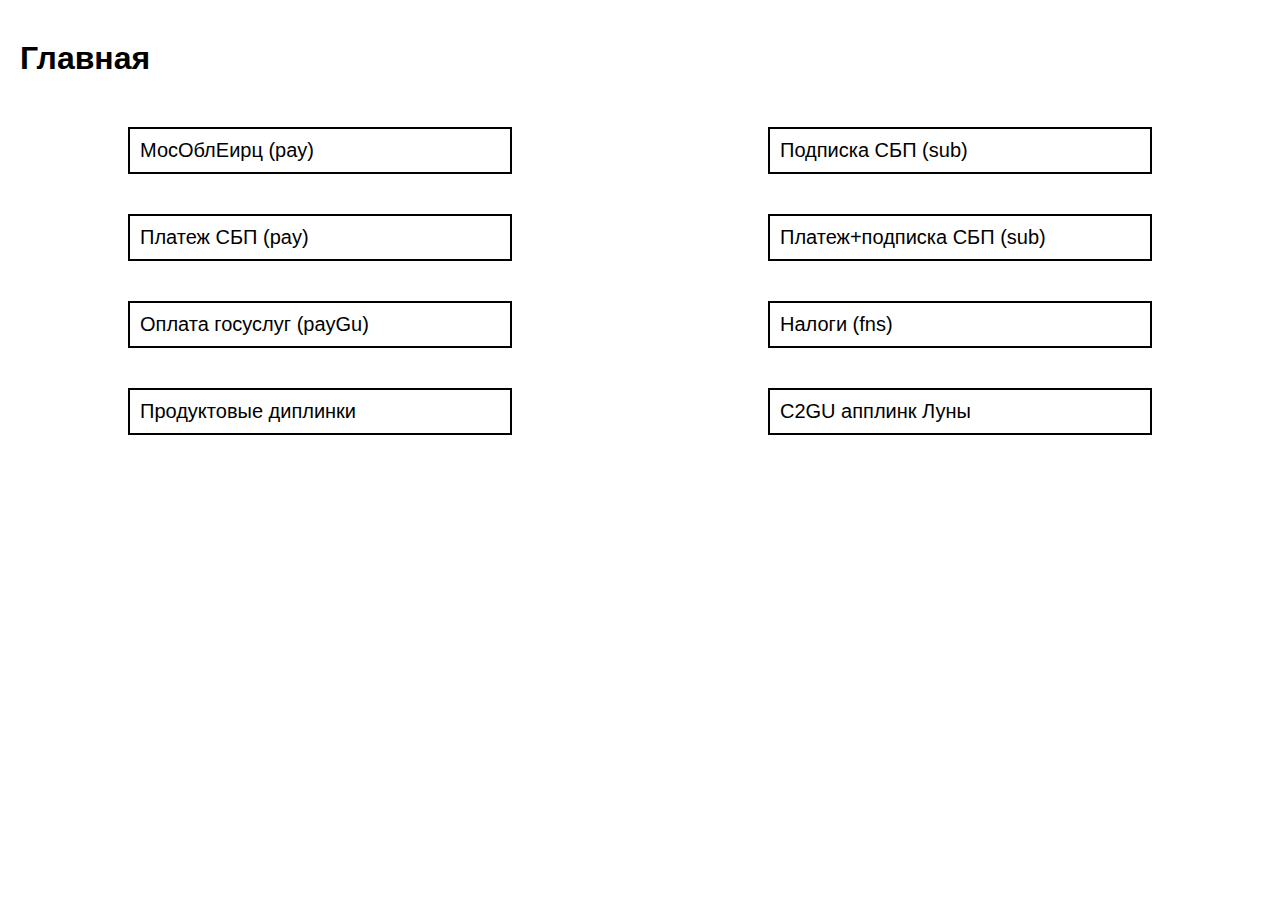
<file: index.html>
<!DOCTYPE html>
<html lang="en">
  <head>
    <meta charset="UTF-8" />
    <meta
      name="viewport"
      content="width=device-width,minimum-scale=1,viewport-fit=cover"
    />
    <title>СБП</title>
    <link rel="stylesheet" href="./styles.css" />
  </head>

  <body>
    <div class="content">
      <div class="header">
        <h1>Главная</h1>
      </div>

      <div class="main buttons">
        <div class="btn-group">
          <a href="/sbp_links/mos_obl_eirc.html">МосОблЕирц (pay)</a>
        </div>

        <div class="btn-group">
          <a href="/sbp_links/sbp_sub.html">Подписка СБП (sub)</a>
        </div>

        <div class="btn-group">
          <a href="/sbp_links/sbp_pay.html" class="page_pay"
            >Платеж СБП (pay)</a
          >
        </div>

        <div class="btn-group">
          <a href="/sbp_links/sbp_pay_sub.html">Платеж+подписка СБП (sub)</a>
        </div>

        <div class="btn-group">
          <a href="/sbp_links/sbp_pay_gu.html">Оплата госуслуг (payGu)</a>
        </div>

        <div class="btn-group">
          <a href="/sbp_links/fns.html">Налоги (fns)</a>
        </div>

        <div class="btn-group">
          <a href="/sbp_links/deeplinks.html">Продуктовые диплинки</a>
        </div>

        <div class="btn-group">
          <a
            href="gosuslugi://www.gosuslugi.ru/payment/billIds/-679807544&GuPaymentId=100000784173460"
            >C2GU апплинк Луны</a
          >
        </div>
      </div>
    </div>
  </body>
</html>
</file>
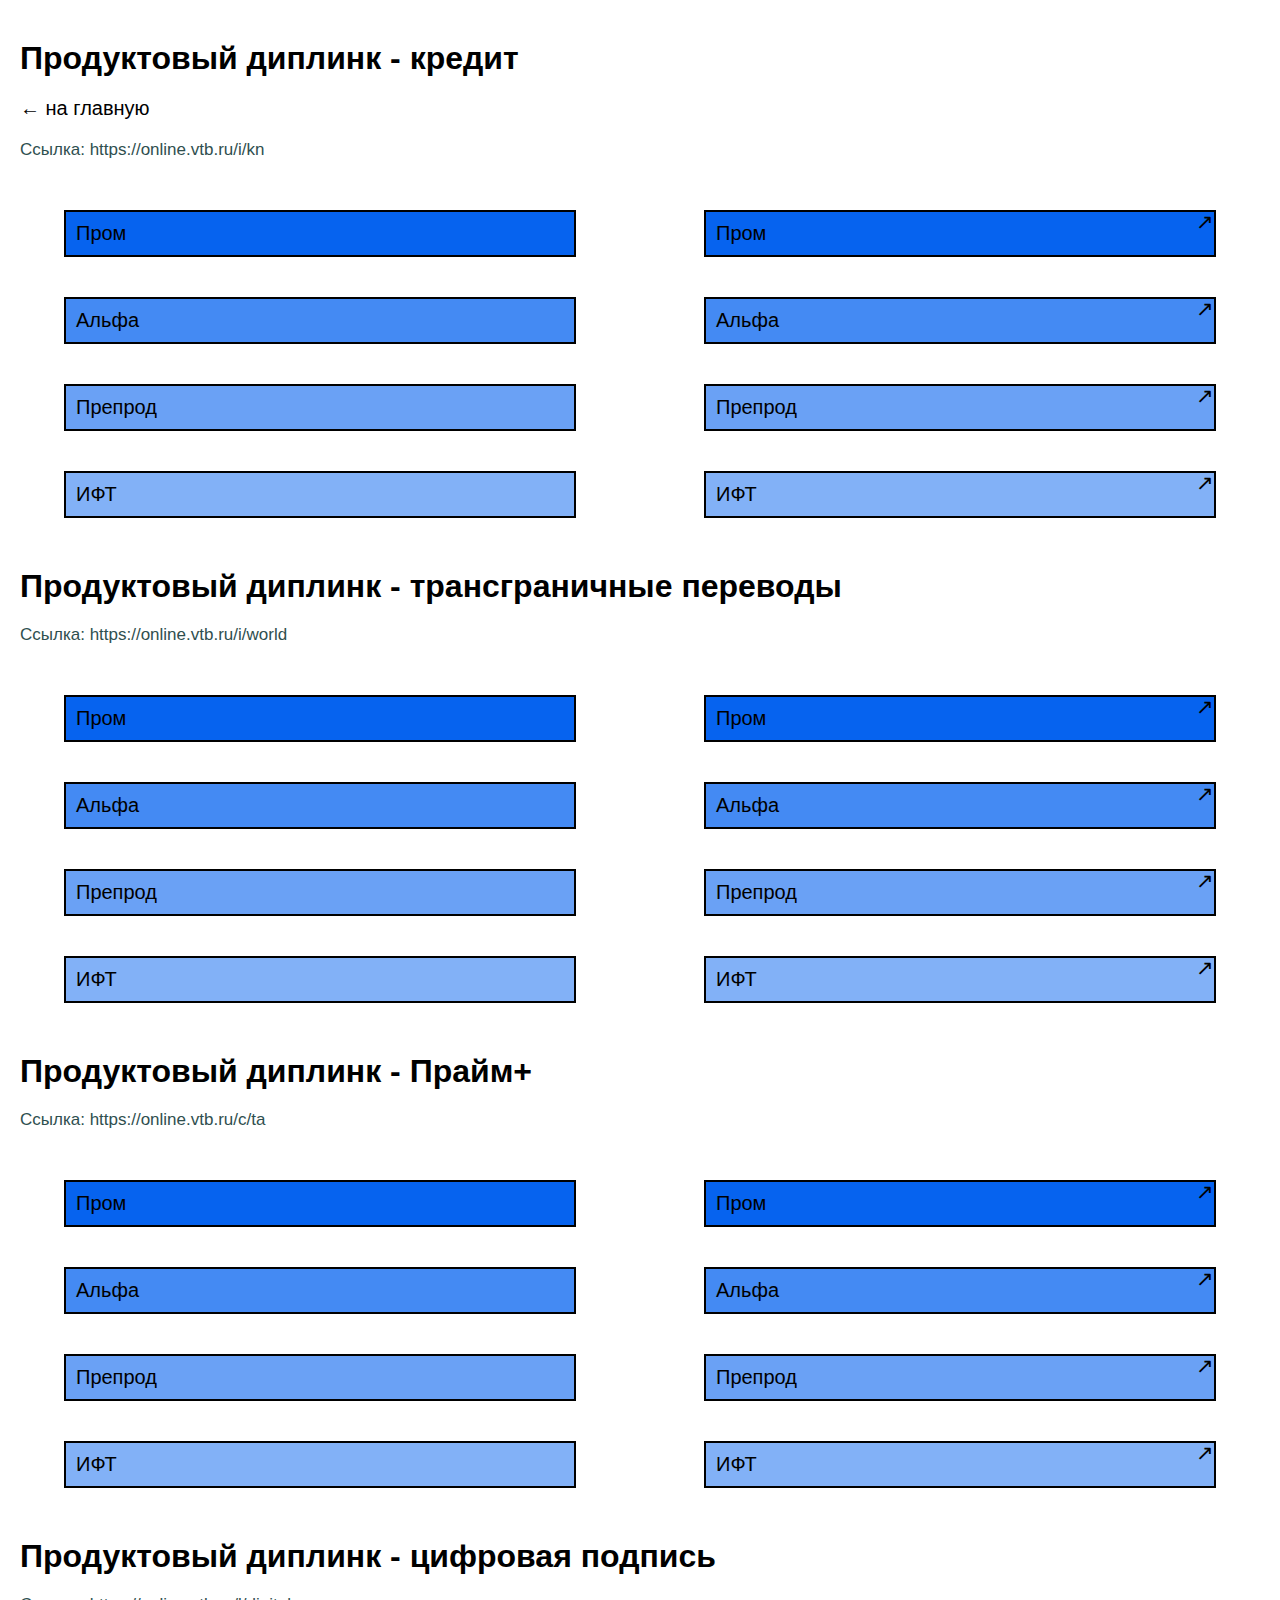
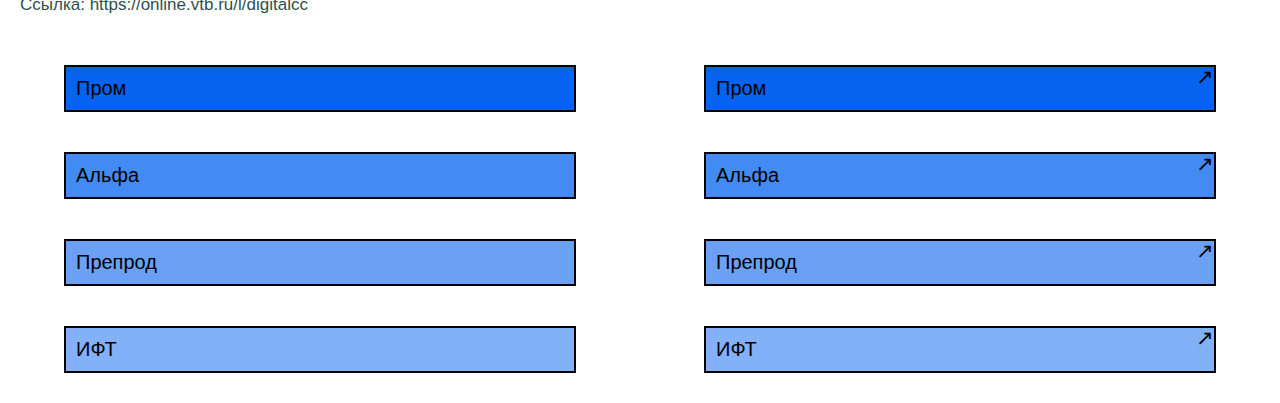
<file: deeplinks.html>
<!DOCTYPE html>
<html lang="en">
  <head>
    <meta charset="UTF-8" />
    <meta
      name="viewport"
      content="width=device-width,minimum-scale=1,viewport-fit=cover"
    />
    <title>СБП</title>
    <link rel="stylesheet" href="./styles.css" />
  </head>

  <body class="page_deeplinks">
    <div class="content">
      <div class="header">
        <h1>Продуктовый диплинк - кредит</h1>

        <a href="/sbp_links/index.html">← на главную</a>

        <p>Ссылка: https://online.vtb.ru/i/kn</p>
      </div>

      <div class="buttons">
        <div class="btn-group">
          <a class="prom" href="https://online.vtb.ru/i/kn">Пром</a>
        </div>

        <div class="btn-group">
          <a
            class="prom new-tab"
            href="https://online.vtb.ru/i/kn"
            target="_blank"
            >Пром</a
          >
        </div>

        <div class="btn-group">
          <a class="alpha" href="https://online-alpha.vtb.ru/i/kn">Альфа</a>
        </div>

        <div class="btn-group">
          <a
            class="alpha new-tab"
            href="https://online-alpha.vtb.ru/i/kn"
            target="_blank"
            >Альфа</a
          >
        </div>

        <div class="btn-group">
          <a class="beta" href="https://beta.rr-ibrb.test.vtb.ru/i/kn"
            >Препрод</a
          >
        </div>

        <div class="btn-group">
          <a
            class="beta new-tab"
            href="https://beta.rr-ibrb.test.vtb.ru/i/kn"
            target="_blank"
            >Препрод</a
          >
        </div>

        <div class="btn-group">
          <a class="ift" href="https://online.if.test.vtb.ru/i/kn">ИФТ</a>
        </div>

        <div class="btn-group">
          <a
            class="ift new-tab"
            href="https://online.if.test.vtb.ru/i/kn"
            target="_blank"
            >ИФТ</a
          >
        </div>
      </div>

      <div class="header">
        <h1>Продуктовый диплинк - трансграничные переводы</h1>

        <p>Ссылка: https://online.vtb.ru/i/world</p>
      </div>

      <div class="buttons">
        <div class="btn-group">
          <a class="prom" href="https://online.vtb.ru/i/world">Пром</a>
        </div>

        <div class="btn-group">
          <a
            class="prom new-tab"
            href="https://online.vtb.ru/i/world"
            target="_blank"
            >Пром</a
          >
        </div>

        <div class="btn-group">
          <a class="alpha" href="https://online-alpha.vtb.ru/i/world">Альфа</a>
        </div>

        <div class="btn-group">
          <a
            class="alpha new-tab"
            href="https://online-alpha.vtb.ru/i/world"
            target="_blank"
            >Альфа</a
          >
        </div>

        <div class="btn-group">
          <a class="beta" href="https://beta.rr-ibrb.test.vtb.ru/i/world"
            >Препрод</a
          >
        </div>

        <div class="btn-group">
          <a
            class="beta new-tab"
            href="https://beta.rr-ibrb.test.vtb.ru/i/world"
            target="_blank"
            >Препрод</a
          >
        </div>

        <div class="btn-group">
          <a class="ift" href="https://online.if.test.vtb.ru/i/world">ИФТ</a>
        </div>

        <div class="btn-group">
          <a
            class="ift new-tab"
            href="https://online.if.test.vtb.ru/i/world"
            target="_blank"
            >ИФТ</a
          >
        </div>
      </div>

      <div class="header">
        <h1>Продуктовый диплинк - Прайм+</h1>

        <p>Ссылка: https://online.vtb.ru/c/ta</p>
      </div>

      <div class="buttons">
        <div class="btn-group">
          <a class="prom" href="https://online.vtb.ru/c/ta">Пром</a>
        </div>

        <div class="btn-group">
          <a
            class="prom new-tab"
            href="https://online.vtb.ru/c/ta"
            target="_blank"
            >Пром</a
          >
        </div>

        <div class="btn-group">
          <a class="alpha" href="https://online-alpha.vtb.ru/c/ta">Альфа</a>
        </div>

        <div class="btn-group">
          <a
            class="alpha new-tab"
            href="https://online-alpha.vtb.ru/c/ta"
            target="_blank"
            >Альфа</a
          >
        </div>

        <div class="btn-group">
          <a class="beta" href="https://beta.rr-ibrb.test.vtb.ru/c/ta"
            >Препрод</a
          >
        </div>

        <div class="btn-group">
          <a
            class="beta new-tab"
            href="https://beta.rr-ibrb.test.vtb.ru/c/ta"
            target="_blank"
            >Препрод</a
          >
        </div>

        <div class="btn-group">
          <a class="ift" href="https://online.if.test.vtb.ru/c/ta">ИФТ</a>
        </div>

        <div class="btn-group">
          <a
            class="ift new-tab"
            href="https://online.if.test.vtb.ru/c/ta"
            target="_blank"
            >ИФТ</a
          >
        </div>
      </div>

      <div class="header">
        <h1>Продуктовый диплинк - цифровая подпись</h1>

        <p>Ссылка: https://online.vtb.ru/l/digitalcc</p>
      </div>

      <div class="buttons">
        <div class="btn-group">
          <a class="prom" href="https://online.vtb.ru/l/digitalcc">Пром</a>
        </div>

        <div class="btn-group">
          <a
            class="prom new-tab"
            href="https://online.vtb.ru/l/digitalcc"
            target="_blank"
            >Пром</a
          >
        </div>

        <div class="btn-group">
          <a class="alpha" href="https://online-alpha.vtb.ru/l/digitalcc"
            >Альфа</a
          >
        </div>

        <div class="btn-group">
          <a
            class="alpha new-tab"
            href="https://online-alpha.vtb.ru/l/digitalcc"
            target="_blank"
            >Альфа</a
          >
        </div>

        <div class="btn-group">
          <a class="beta" href="https://beta.rr-ibrb.test.vtb.ru/l/digitalcc"
            >Препрод</a
          >
        </div>

        <div class="btn-group">
          <a
            class="beta new-tab"
            href="https://beta.rr-ibrb.test.vtb.ru/l/digitalcc"
            target="_blank"
            >Препрод</a
          >
        </div>

        <div class="btn-group">
          <a class="ift" href="https://online.if.test.vtb.ru/l/digitalcc"
            >ИФТ</a
          >
        </div>

        <div class="btn-group">
          <a
            class="ift new-tab"
            href="https://online.if.test.vtb.ru/l/digitalcc"
            target="_blank"
            >ИФТ</a
          >
        </div>
      </div>
    </div>
  </body>
</html>
</file>
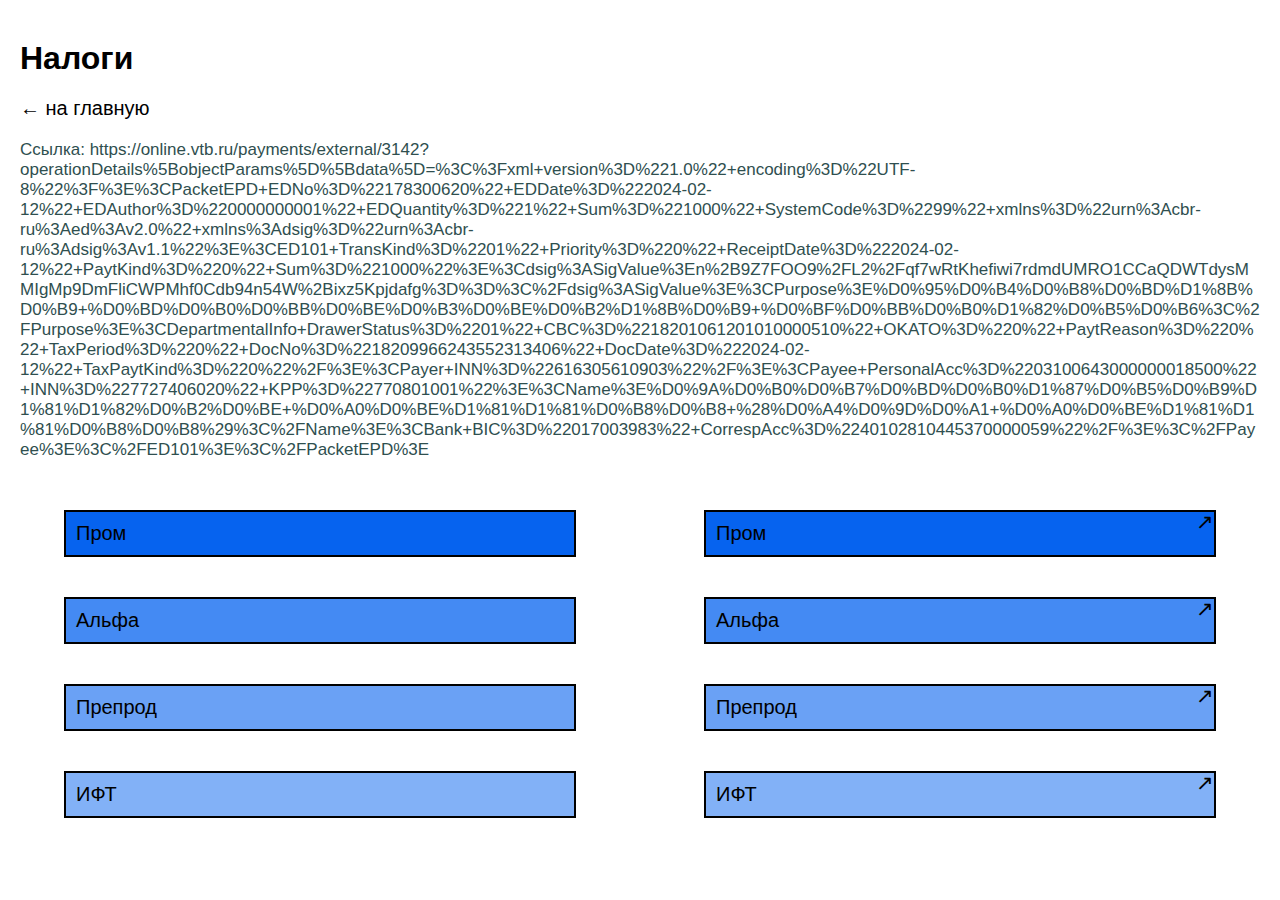
<file: fns.html>
<!DOCTYPE html>
<html lang="en">
  <head>
    <meta charset="UTF-8" />
    <meta
      name="viewport"
      content="width=device-width,minimum-scale=1,viewport-fit=cover"
    />
    <title>ФНС</title>
    <link rel="stylesheet" href="./styles.css" />
  </head>

  <body class="page_fns">
    <div class="content">
      <div class="header">
        <h1>Налоги</h1>

        <a href="/sbp_links/index.html">← на главную</a>

        <p>
          Ссылка:
          https://online.vtb.ru/payments/external/3142?operationDetails%5BobjectParams%5D%5Bdata%5D=%3C%3Fxml+version%3D%221.0%22+encoding%3D%22UTF-8%22%3F%3E%3CPacketEPD+EDNo%3D%22178300620%22+EDDate%3D%222024-02-12%22+EDAuthor%3D%220000000001%22+EDQuantity%3D%221%22+Sum%3D%221000%22+SystemCode%3D%2299%22+xmlns%3D%22urn%3Acbr-ru%3Aed%3Av2.0%22+xmlns%3Adsig%3D%22urn%3Acbr-ru%3Adsig%3Av1.1%22%3E%3CED101+TransKind%3D%2201%22+Priority%3D%220%22+ReceiptDate%3D%222024-02-12%22+PaytKind%3D%220%22+Sum%3D%221000%22%3E%3Cdsig%3ASigValue%3En%2B9Z7FOO9%2FL2%2Fqf7wRtKhefiwi7rdmdUMRO1CCaQDWTdysMMIgMp9DmFliCWPMhf0Cdb94n54W%2Bixz5Kpjdafg%3D%3D%3C%2Fdsig%3ASigValue%3E%3CPurpose%3E%D0%95%D0%B4%D0%B8%D0%BD%D1%8B%D0%B9+%D0%BD%D0%B0%D0%BB%D0%BE%D0%B3%D0%BE%D0%B2%D1%8B%D0%B9+%D0%BF%D0%BB%D0%B0%D1%82%D0%B5%D0%B6%3C%2FPurpose%3E%3CDepartmentalInfo+DrawerStatus%3D%2201%22+CBC%3D%2218201061201010000510%22+OKATO%3D%220%22+PaytReason%3D%220%22+TaxPeriod%3D%220%22+DocNo%3D%2218209966243552313406%22+DocDate%3D%222024-02-12%22+TaxPaytKind%3D%220%22%2F%3E%3CPayer+INN%3D%22616305610903%22%2F%3E%3CPayee+PersonalAcc%3D%2203100643000000018500%22+INN%3D%227727406020%22+KPP%3D%22770801001%22%3E%3CName%3E%D0%9A%D0%B0%D0%B7%D0%BD%D0%B0%D1%87%D0%B5%D0%B9%D1%81%D1%82%D0%B2%D0%BE+%D0%A0%D0%BE%D1%81%D1%81%D0%B8%D0%B8+%28%D0%A4%D0%9D%D0%A1+%D0%A0%D0%BE%D1%81%D1%81%D0%B8%D0%B8%29%3C%2FName%3E%3CBank+BIC%3D%22017003983%22+CorrespAcc%3D%2240102810445370000059%22%2F%3E%3C%2FPayee%3E%3C%2FED101%3E%3C%2FPacketEPD%3E
        </p>
      </div>

      <div class="buttons">
        <div class="btn-group">
          <a
            class="prom"
            href="https://online.vtb.ru/payments/external/3142?operationDetails%5BobjectParams%5D%5Bdata%5D=%3C%3Fxml+version%3D%221.0%22+encoding%3D%22UTF-8%22%3F%3E%3CPacketEPD+EDNo%3D%22178300620%22+EDDate%3D%222024-02-12%22+EDAuthor%3D%220000000001%22+EDQuantity%3D%221%22+Sum%3D%221000%22+SystemCode%3D%2299%22+xmlns%3D%22urn%3Acbr-ru%3Aed%3Av2.0%22+xmlns%3Adsig%3D%22urn%3Acbr-ru%3Adsig%3Av1.1%22%3E%3CED101+TransKind%3D%2201%22+Priority%3D%220%22+ReceiptDate%3D%222024-02-12%22+PaytKind%3D%220%22+Sum%3D%221000%22%3E%3Cdsig%3ASigValue%3En%2B9Z7FOO9%2FL2%2Fqf7wRtKhefiwi7rdmdUMRO1CCaQDWTdysMMIgMp9DmFliCWPMhf0Cdb94n54W%2Bixz5Kpjdafg%3D%3D%3C%2Fdsig%3ASigValue%3E%3CPurpose%3E%D0%95%D0%B4%D0%B8%D0%BD%D1%8B%D0%B9+%D0%BD%D0%B0%D0%BB%D0%BE%D0%B3%D0%BE%D0%B2%D1%8B%D0%B9+%D0%BF%D0%BB%D0%B0%D1%82%D0%B5%D0%B6%3C%2FPurpose%3E%3CDepartmentalInfo+DrawerStatus%3D%2201%22+CBC%3D%2218201061201010000510%22+OKATO%3D%220%22+PaytReason%3D%220%22+TaxPeriod%3D%220%22+DocNo%3D%2218209966243552313406%22+DocDate%3D%222024-02-12%22+TaxPaytKind%3D%220%22%2F%3E%3CPayer+INN%3D%22616305610903%22%2F%3E%3CPayee+PersonalAcc%3D%2203100643000000018500%22+INN%3D%227727406020%22+KPP%3D%22770801001%22%3E%3CName%3E%D0%9A%D0%B0%D0%B7%D0%BD%D0%B0%D1%87%D0%B5%D0%B9%D1%81%D1%82%D0%B2%D0%BE+%D0%A0%D0%BE%D1%81%D1%81%D0%B8%D0%B8+%28%D0%A4%D0%9D%D0%A1+%D0%A0%D0%BE%D1%81%D1%81%D0%B8%D0%B8%29%3C%2FName%3E%3CBank+BIC%3D%22017003983%22+CorrespAcc%3D%2240102810445370000059%22%2F%3E%3C%2FPayee%3E%3C%2FED101%3E%3C%2FPacketEPD%3E?type=02&bank=100000000049&sum=196629"
            >Пром</a
          >
        </div>

        <div class="btn-group">
          <a
            class="prom new-tab"
            href="https://online.vtb.ru/payments/external/3142?operationDetails%5BobjectParams%5D%5Bdata%5D=%3C%3Fxml+version%3D%221.0%22+encoding%3D%22UTF-8%22%3F%3E%3CPacketEPD+EDNo%3D%22178300620%22+EDDate%3D%222024-02-12%22+EDAuthor%3D%220000000001%22+EDQuantity%3D%221%22+Sum%3D%221000%22+SystemCode%3D%2299%22+xmlns%3D%22urn%3Acbr-ru%3Aed%3Av2.0%22+xmlns%3Adsig%3D%22urn%3Acbr-ru%3Adsig%3Av1.1%22%3E%3CED101+TransKind%3D%2201%22+Priority%3D%220%22+ReceiptDate%3D%222024-02-12%22+PaytKind%3D%220%22+Sum%3D%221000%22%3E%3Cdsig%3ASigValue%3En%2B9Z7FOO9%2FL2%2Fqf7wRtKhefiwi7rdmdUMRO1CCaQDWTdysMMIgMp9DmFliCWPMhf0Cdb94n54W%2Bixz5Kpjdafg%3D%3D%3C%2Fdsig%3ASigValue%3E%3CPurpose%3E%D0%95%D0%B4%D0%B8%D0%BD%D1%8B%D0%B9+%D0%BD%D0%B0%D0%BB%D0%BE%D0%B3%D0%BE%D0%B2%D1%8B%D0%B9+%D0%BF%D0%BB%D0%B0%D1%82%D0%B5%D0%B6%3C%2FPurpose%3E%3CDepartmentalInfo+DrawerStatus%3D%2201%22+CBC%3D%2218201061201010000510%22+OKATO%3D%220%22+PaytReason%3D%220%22+TaxPeriod%3D%220%22+DocNo%3D%2218209966243552313406%22+DocDate%3D%222024-02-12%22+TaxPaytKind%3D%220%22%2F%3E%3CPayer+INN%3D%22616305610903%22%2F%3E%3CPayee+PersonalAcc%3D%2203100643000000018500%22+INN%3D%227727406020%22+KPP%3D%22770801001%22%3E%3CName%3E%D0%9A%D0%B0%D0%B7%D0%BD%D0%B0%D1%87%D0%B5%D0%B9%D1%81%D1%82%D0%B2%D0%BE+%D0%A0%D0%BE%D1%81%D1%81%D0%B8%D0%B8+%28%D0%A4%D0%9D%D0%A1+%D0%A0%D0%BE%D1%81%D1%81%D0%B8%D0%B8%29%3C%2FName%3E%3CBank+BIC%3D%22017003983%22+CorrespAcc%3D%2240102810445370000059%22%2F%3E%3C%2FPayee%3E%3C%2FED101%3E%3C%2FPacketEPD%3E?type=02&bank=100000000049&sum=196629"
            target="_blank"
            >Пром</a
          >
        </div>

        <div class="btn-group">
          <a
            class="alpha"
            href="https://online-alpha.vtb.ru/payments/external/3142?operationDetails%5BobjectParams%5D%5Bdata%5D=%3C%3Fxml+version%3D%221.0%22+encoding%3D%22UTF-8%22%3F%3E%3CPacketEPD+EDNo%3D%22178300620%22+EDDate%3D%222024-02-12%22+EDAuthor%3D%220000000001%22+EDQuantity%3D%221%22+Sum%3D%221000%22+SystemCode%3D%2299%22+xmlns%3D%22urn%3Acbr-ru%3Aed%3Av2.0%22+xmlns%3Adsig%3D%22urn%3Acbr-ru%3Adsig%3Av1.1%22%3E%3CED101+TransKind%3D%2201%22+Priority%3D%220%22+ReceiptDate%3D%222024-02-12%22+PaytKind%3D%220%22+Sum%3D%221000%22%3E%3Cdsig%3ASigValue%3En%2B9Z7FOO9%2FL2%2Fqf7wRtKhefiwi7rdmdUMRO1CCaQDWTdysMMIgMp9DmFliCWPMhf0Cdb94n54W%2Bixz5Kpjdafg%3D%3D%3C%2Fdsig%3ASigValue%3E%3CPurpose%3E%D0%95%D0%B4%D0%B8%D0%BD%D1%8B%D0%B9+%D0%BD%D0%B0%D0%BB%D0%BE%D0%B3%D0%BE%D0%B2%D1%8B%D0%B9+%D0%BF%D0%BB%D0%B0%D1%82%D0%B5%D0%B6%3C%2FPurpose%3E%3CDepartmentalInfo+DrawerStatus%3D%2201%22+CBC%3D%2218201061201010000510%22+OKATO%3D%220%22+PaytReason%3D%220%22+TaxPeriod%3D%220%22+DocNo%3D%2218209966243552313406%22+DocDate%3D%222024-02-12%22+TaxPaytKind%3D%220%22%2F%3E%3CPayer+INN%3D%22616305610903%22%2F%3E%3CPayee+PersonalAcc%3D%2203100643000000018500%22+INN%3D%227727406020%22+KPP%3D%22770801001%22%3E%3CName%3E%D0%9A%D0%B0%D0%B7%D0%BD%D0%B0%D1%87%D0%B5%D0%B9%D1%81%D1%82%D0%B2%D0%BE+%D0%A0%D0%BE%D1%81%D1%81%D0%B8%D0%B8+%28%D0%A4%D0%9D%D0%A1+%D0%A0%D0%BE%D1%81%D1%81%D0%B8%D0%B8%29%3C%2FName%3E%3CBank+BIC%3D%22017003983%22+CorrespAcc%3D%2240102810445370000059%22%2F%3E%3C%2FPayee%3E%3C%2FED101%3E%3C%2FPacketEPD%3E?type=02&bank=100000000049&sum=196629"
            >Альфа</a
          >
        </div>

        <div class="btn-group">
          <a
            class="alpha new-tab"
            href="https://online-alpha.vtb.ru/payments/external/3142?operationDetails%5BobjectParams%5D%5Bdata%5D=%3C%3Fxml+version%3D%221.0%22+encoding%3D%22UTF-8%22%3F%3E%3CPacketEPD+EDNo%3D%22178300620%22+EDDate%3D%222024-02-12%22+EDAuthor%3D%220000000001%22+EDQuantity%3D%221%22+Sum%3D%221000%22+SystemCode%3D%2299%22+xmlns%3D%22urn%3Acbr-ru%3Aed%3Av2.0%22+xmlns%3Adsig%3D%22urn%3Acbr-ru%3Adsig%3Av1.1%22%3E%3CED101+TransKind%3D%2201%22+Priority%3D%220%22+ReceiptDate%3D%222024-02-12%22+PaytKind%3D%220%22+Sum%3D%221000%22%3E%3Cdsig%3ASigValue%3En%2B9Z7FOO9%2FL2%2Fqf7wRtKhefiwi7rdmdUMRO1CCaQDWTdysMMIgMp9DmFliCWPMhf0Cdb94n54W%2Bixz5Kpjdafg%3D%3D%3C%2Fdsig%3ASigValue%3E%3CPurpose%3E%D0%95%D0%B4%D0%B8%D0%BD%D1%8B%D0%B9+%D0%BD%D0%B0%D0%BB%D0%BE%D0%B3%D0%BE%D0%B2%D1%8B%D0%B9+%D0%BF%D0%BB%D0%B0%D1%82%D0%B5%D0%B6%3C%2FPurpose%3E%3CDepartmentalInfo+DrawerStatus%3D%2201%22+CBC%3D%2218201061201010000510%22+OKATO%3D%220%22+PaytReason%3D%220%22+TaxPeriod%3D%220%22+DocNo%3D%2218209966243552313406%22+DocDate%3D%222024-02-12%22+TaxPaytKind%3D%220%22%2F%3E%3CPayer+INN%3D%22616305610903%22%2F%3E%3CPayee+PersonalAcc%3D%2203100643000000018500%22+INN%3D%227727406020%22+KPP%3D%22770801001%22%3E%3CName%3E%D0%9A%D0%B0%D0%B7%D0%BD%D0%B0%D1%87%D0%B5%D0%B9%D1%81%D1%82%D0%B2%D0%BE+%D0%A0%D0%BE%D1%81%D1%81%D0%B8%D0%B8+%28%D0%A4%D0%9D%D0%A1+%D0%A0%D0%BE%D1%81%D1%81%D0%B8%D0%B8%29%3C%2FName%3E%3CBank+BIC%3D%22017003983%22+CorrespAcc%3D%2240102810445370000059%22%2F%3E%3C%2FPayee%3E%3C%2FED101%3E%3C%2FPacketEPD%3E?type=02&bank=100000000049&sum=196629"
            target="_blank"
            >Альфа</a
          >
        </div>

        <div class="btn-group">
          <a
            class="beta"
            href="https://beta.rr-ibrb.test.vtb.ru/payments/external/3142?operationDetails%5BobjectParams%5D%5Bdata%5D=%3C%3Fxml+version%3D%221.0%22+encoding%3D%22UTF-8%22%3F%3E%3CPacketEPD+EDNo%3D%22178300620%22+EDDate%3D%222024-02-12%22+EDAuthor%3D%220000000001%22+EDQuantity%3D%221%22+Sum%3D%221000%22+SystemCode%3D%2299%22+xmlns%3D%22urn%3Acbr-ru%3Aed%3Av2.0%22+xmlns%3Adsig%3D%22urn%3Acbr-ru%3Adsig%3Av1.1%22%3E%3CED101+TransKind%3D%2201%22+Priority%3D%220%22+ReceiptDate%3D%222024-02-12%22+PaytKind%3D%220%22+Sum%3D%221000%22%3E%3Cdsig%3ASigValue%3En%2B9Z7FOO9%2FL2%2Fqf7wRtKhefiwi7rdmdUMRO1CCaQDWTdysMMIgMp9DmFliCWPMhf0Cdb94n54W%2Bixz5Kpjdafg%3D%3D%3C%2Fdsig%3ASigValue%3E%3CPurpose%3E%D0%95%D0%B4%D0%B8%D0%BD%D1%8B%D0%B9+%D0%BD%D0%B0%D0%BB%D0%BE%D0%B3%D0%BE%D0%B2%D1%8B%D0%B9+%D0%BF%D0%BB%D0%B0%D1%82%D0%B5%D0%B6%3C%2FPurpose%3E%3CDepartmentalInfo+DrawerStatus%3D%2201%22+CBC%3D%2218201061201010000510%22+OKATO%3D%220%22+PaytReason%3D%220%22+TaxPeriod%3D%220%22+DocNo%3D%2218209966243552313406%22+DocDate%3D%222024-02-12%22+TaxPaytKind%3D%220%22%2F%3E%3CPayer+INN%3D%22616305610903%22%2F%3E%3CPayee+PersonalAcc%3D%2203100643000000018500%22+INN%3D%227727406020%22+KPP%3D%22770801001%22%3E%3CName%3E%D0%9A%D0%B0%D0%B7%D0%BD%D0%B0%D1%87%D0%B5%D0%B9%D1%81%D1%82%D0%B2%D0%BE+%D0%A0%D0%BE%D1%81%D1%81%D0%B8%D0%B8+%28%D0%A4%D0%9D%D0%A1+%D0%A0%D0%BE%D1%81%D1%81%D0%B8%D0%B8%29%3C%2FName%3E%3CBank+BIC%3D%22017003983%22+CorrespAcc%3D%2240102810445370000059%22%2F%3E%3C%2FPayee%3E%3C%2FED101%3E%3C%2FPacketEPD%3E?type=02&bank=100000000049&sum=196629"
            >Препрод</a
          >
        </div>

        <div class="btn-group">
          <a
            class="beta new-tab"
            href="https://beta.rr-ibrb.test.vtb.ru/payments/external/3142?operationDetails%5BobjectParams%5D%5Bdata%5D=%3C%3Fxml+version%3D%221.0%22+encoding%3D%22UTF-8%22%3F%3E%3CPacketEPD+EDNo%3D%22178300620%22+EDDate%3D%222024-02-12%22+EDAuthor%3D%220000000001%22+EDQuantity%3D%221%22+Sum%3D%221000%22+SystemCode%3D%2299%22+xmlns%3D%22urn%3Acbr-ru%3Aed%3Av2.0%22+xmlns%3Adsig%3D%22urn%3Acbr-ru%3Adsig%3Av1.1%22%3E%3CED101+TransKind%3D%2201%22+Priority%3D%220%22+ReceiptDate%3D%222024-02-12%22+PaytKind%3D%220%22+Sum%3D%221000%22%3E%3Cdsig%3ASigValue%3En%2B9Z7FOO9%2FL2%2Fqf7wRtKhefiwi7rdmdUMRO1CCaQDWTdysMMIgMp9DmFliCWPMhf0Cdb94n54W%2Bixz5Kpjdafg%3D%3D%3C%2Fdsig%3ASigValue%3E%3CPurpose%3E%D0%95%D0%B4%D0%B8%D0%BD%D1%8B%D0%B9+%D0%BD%D0%B0%D0%BB%D0%BE%D0%B3%D0%BE%D0%B2%D1%8B%D0%B9+%D0%BF%D0%BB%D0%B0%D1%82%D0%B5%D0%B6%3C%2FPurpose%3E%3CDepartmentalInfo+DrawerStatus%3D%2201%22+CBC%3D%2218201061201010000510%22+OKATO%3D%220%22+PaytReason%3D%220%22+TaxPeriod%3D%220%22+DocNo%3D%2218209966243552313406%22+DocDate%3D%222024-02-12%22+TaxPaytKind%3D%220%22%2F%3E%3CPayer+INN%3D%22616305610903%22%2F%3E%3CPayee+PersonalAcc%3D%2203100643000000018500%22+INN%3D%227727406020%22+KPP%3D%22770801001%22%3E%3CName%3E%D0%9A%D0%B0%D0%B7%D0%BD%D0%B0%D1%87%D0%B5%D0%B9%D1%81%D1%82%D0%B2%D0%BE+%D0%A0%D0%BE%D1%81%D1%81%D0%B8%D0%B8+%28%D0%A4%D0%9D%D0%A1+%D0%A0%D0%BE%D1%81%D1%81%D0%B8%D0%B8%29%3C%2FName%3E%3CBank+BIC%3D%22017003983%22+CorrespAcc%3D%2240102810445370000059%22%2F%3E%3C%2FPayee%3E%3C%2FED101%3E%3C%2FPacketEPD%3E?type=02&bank=100000000049&sum=196629"
            target="_blank"
            >Препрод</a
          >
        </div>

        <div class="btn-group">
          <a
            class="ift"
            href="https://online.if.test.vtb.ru/payments/external/3142?operationDetails%5BobjectParams%5D%5Bdata%5D=%3C%3Fxml+version%3D%221.0%22+encoding%3D%22UTF-8%22%3F%3E%3CPacketEPD+EDNo%3D%22178300620%22+EDDate%3D%222024-02-12%22+EDAuthor%3D%220000000001%22+EDQuantity%3D%221%22+Sum%3D%221000%22+SystemCode%3D%2299%22+xmlns%3D%22urn%3Acbr-ru%3Aed%3Av2.0%22+xmlns%3Adsig%3D%22urn%3Acbr-ru%3Adsig%3Av1.1%22%3E%3CED101+TransKind%3D%2201%22+Priority%3D%220%22+ReceiptDate%3D%222024-02-12%22+PaytKind%3D%220%22+Sum%3D%221000%22%3E%3Cdsig%3ASigValue%3En%2B9Z7FOO9%2FL2%2Fqf7wRtKhefiwi7rdmdUMRO1CCaQDWTdysMMIgMp9DmFliCWPMhf0Cdb94n54W%2Bixz5Kpjdafg%3D%3D%3C%2Fdsig%3ASigValue%3E%3CPurpose%3E%D0%95%D0%B4%D0%B8%D0%BD%D1%8B%D0%B9+%D0%BD%D0%B0%D0%BB%D0%BE%D0%B3%D0%BE%D0%B2%D1%8B%D0%B9+%D0%BF%D0%BB%D0%B0%D1%82%D0%B5%D0%B6%3C%2FPurpose%3E%3CDepartmentalInfo+DrawerStatus%3D%2201%22+CBC%3D%2218201061201010000510%22+OKATO%3D%220%22+PaytReason%3D%220%22+TaxPeriod%3D%220%22+DocNo%3D%2218209966243552313406%22+DocDate%3D%222024-02-12%22+TaxPaytKind%3D%220%22%2F%3E%3CPayer+INN%3D%22616305610903%22%2F%3E%3CPayee+PersonalAcc%3D%2203100643000000018500%22+INN%3D%227727406020%22+KPP%3D%22770801001%22%3E%3CName%3E%D0%9A%D0%B0%D0%B7%D0%BD%D0%B0%D1%87%D0%B5%D0%B9%D1%81%D1%82%D0%B2%D0%BE+%D0%A0%D0%BE%D1%81%D1%81%D0%B8%D0%B8+%28%D0%A4%D0%9D%D0%A1+%D0%A0%D0%BE%D1%81%D1%81%D0%B8%D0%B8%29%3C%2FName%3E%3CBank+BIC%3D%22017003983%22+CorrespAcc%3D%2240102810445370000059%22%2F%3E%3C%2FPayee%3E%3C%2FED101%3E%3C%2FPacketEPD%3E?type=02&bank=100000000049&sum=196629"
            >ИФТ</a
          >
        </div>

        <div class="btn-group">
          <a
            class="ift new-tab"
            href="https://online.if.test.vtb.ru/payments/external/3142?operationDetails%5BobjectParams%5D%5Bdata%5D=%3C%3Fxml+version%3D%221.0%22+encoding%3D%22UTF-8%22%3F%3E%3CPacketEPD+EDNo%3D%22178300620%22+EDDate%3D%222024-02-12%22+EDAuthor%3D%220000000001%22+EDQuantity%3D%221%22+Sum%3D%221000%22+SystemCode%3D%2299%22+xmlns%3D%22urn%3Acbr-ru%3Aed%3Av2.0%22+xmlns%3Adsig%3D%22urn%3Acbr-ru%3Adsig%3Av1.1%22%3E%3CED101+TransKind%3D%2201%22+Priority%3D%220%22+ReceiptDate%3D%222024-02-12%22+PaytKind%3D%220%22+Sum%3D%221000%22%3E%3Cdsig%3ASigValue%3En%2B9Z7FOO9%2FL2%2Fqf7wRtKhefiwi7rdmdUMRO1CCaQDWTdysMMIgMp9DmFliCWPMhf0Cdb94n54W%2Bixz5Kpjdafg%3D%3D%3C%2Fdsig%3ASigValue%3E%3CPurpose%3E%D0%95%D0%B4%D0%B8%D0%BD%D1%8B%D0%B9+%D0%BD%D0%B0%D0%BB%D0%BE%D0%B3%D0%BE%D0%B2%D1%8B%D0%B9+%D0%BF%D0%BB%D0%B0%D1%82%D0%B5%D0%B6%3C%2FPurpose%3E%3CDepartmentalInfo+DrawerStatus%3D%2201%22+CBC%3D%2218201061201010000510%22+OKATO%3D%220%22+PaytReason%3D%220%22+TaxPeriod%3D%220%22+DocNo%3D%2218209966243552313406%22+DocDate%3D%222024-02-12%22+TaxPaytKind%3D%220%22%2F%3E%3CPayer+INN%3D%22616305610903%22%2F%3E%3CPayee+PersonalAcc%3D%2203100643000000018500%22+INN%3D%227727406020%22+KPP%3D%22770801001%22%3E%3CName%3E%D0%9A%D0%B0%D0%B7%D0%BD%D0%B0%D1%87%D0%B5%D0%B9%D1%81%D1%82%D0%B2%D0%BE+%D0%A0%D0%BE%D1%81%D1%81%D0%B8%D0%B8+%28%D0%A4%D0%9D%D0%A1+%D0%A0%D0%BE%D1%81%D1%81%D0%B8%D0%B8%29%3C%2FName%3E%3CBank+BIC%3D%22017003983%22+CorrespAcc%3D%2240102810445370000059%22%2F%3E%3C%2FPayee%3E%3C%2FED101%3E%3C%2FPacketEPD%3E?type=02&bank=100000000049&sum=196629"
            target="_blank"
            >ИФТ</a
          >
        </div>
      </div>
    </div>
  </body>
</html>
</file>
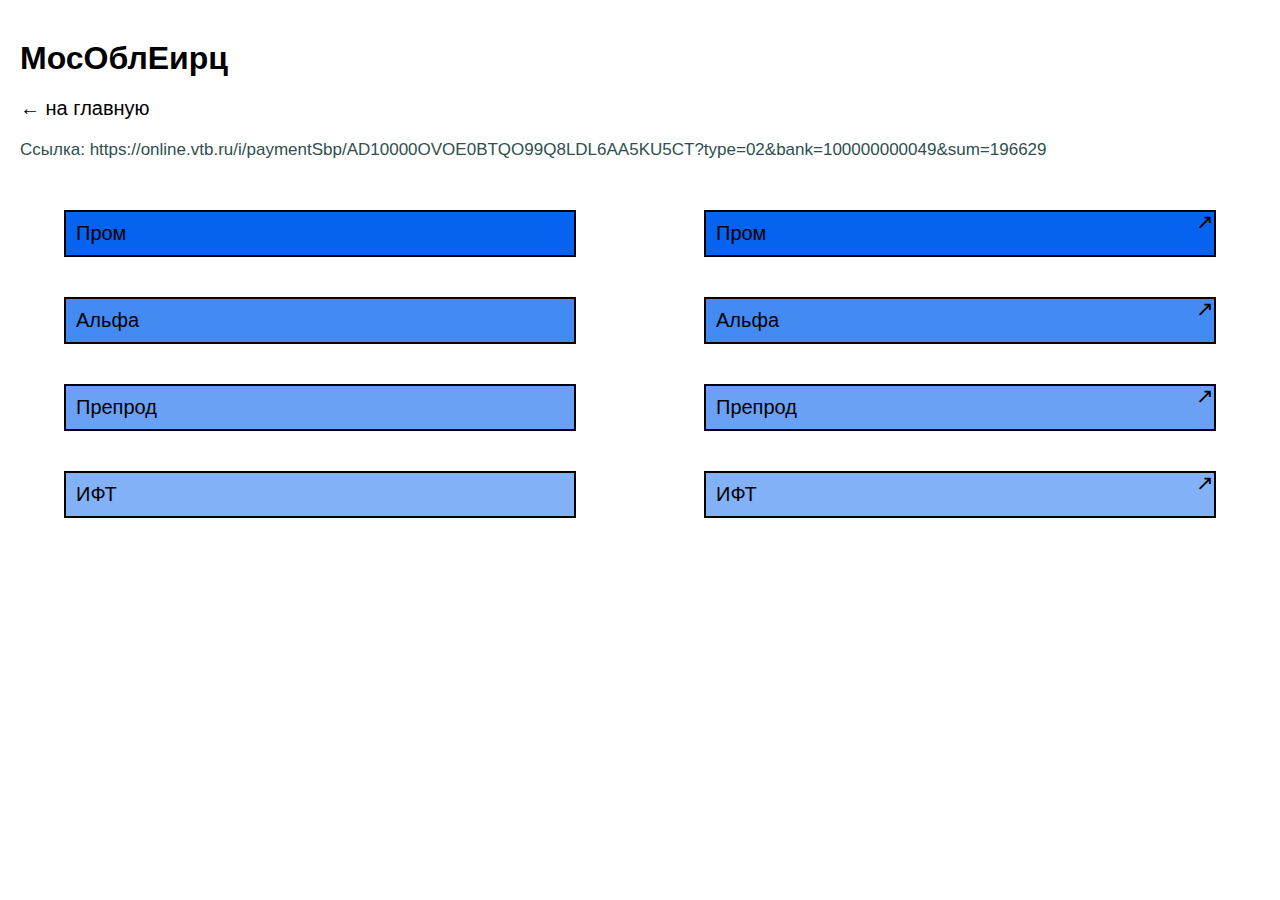
<file: mos_obl_eirc.html>
<!DOCTYPE html>
<html lang="en">
  <head>
    <meta charset="UTF-8" />
    <meta
      name="viewport"
      content="width=device-width,minimum-scale=1,viewport-fit=cover"
    />
    <title>СБП</title>
    <link rel="stylesheet" href="./styles.css" />
  </head>

  <body class="page_mos_obl_eirc">
    <div class="content">
      <div class="header">
        <h1>МосОблЕирц</h1>

        <a href="/sbp_links/index.html">← на главную</a>

        <p>
          Ссылка:
          https://online.vtb.ru/i/paymentSbp/AD10000OVOE0BTQO99Q8LDL6AA5KU5CT?type=02&bank=100000000049&sum=196629
        </p>
      </div>

      <div class="buttons">
        <div class="btn-group">
          <a
            class="prom"
            href="https://online.vtb.ru/i/paymentSbp/AD10000OVOE0BTQO99Q8LDL6AA5KU5CT?type=02&bank=100000000049&sum=196629"
            >Пром</a
          >
        </div>

        <div class="btn-group">
          <a
            class="prom new-tab"
            href="https://online.vtb.ru/i/paymentSbp/AD10000OVOE0BTQO99Q8LDL6AA5KU5CT?type=02&bank=100000000049&sum=196629"
            target="_blank"
            >Пром</a
          >
        </div>

        <div class="btn-group">
          <a
            class="alpha"
            href="https://online-alpha.vtb.ru/i/paymentSbp/AD10000OVOE0BTQO99Q8LDL6AA5KU5CT?type=02&bank=100000000049&sum=196629"
            >Альфа</a
          >
        </div>

        <div class="btn-group">
          <a
            class="alpha new-tab"
            href="https://online-alpha.vtb.ru/i/paymentSbp/AD10000OVOE0BTQO99Q8LDL6AA5KU5CT?type=02&bank=100000000049&sum=196629"
            target="_blank"
            >Альфа</a
          >
        </div>

        <div class="btn-group">
          <a
            class="beta"
            href="https://beta.rr-ibrb.test.vtb.ru/i/paymentSbp/AD10000OVOE0BTQO99Q8LDL6AA5KU5CT?type=02&bank=100000000049&sum=196629"
            >Препрод</a
          >
        </div>

        <div class="btn-group">
          <a
            class="beta new-tab"
            href="https://beta.rr-ibrb.test.vtb.ru/i/paymentSbp/AD10000OVOE0BTQO99Q8LDL6AA5KU5CT?type=02&bank=100000000049&sum=196629"
            target="_blank"
            >Препрод</a
          >
        </div>

        <div class="btn-group">
          <a
            class="ift"
            href="https://online.if.test.vtb.ru/i/paymentSbp/AD10000OVOE0BTQO99Q8LDL6AA5KU5CT?type=02&bank=100000000049&sum=196629"
            >ИФТ</a
          >
        </div>

        <div class="btn-group">
          <a
            class="ift new-tab"
            href="https://online.if.test.vtb.ru/i/paymentSbp/AD10000OVOE0BTQO99Q8LDL6AA5KU5CT?type=02&bank=100000000049&sum=196629"
            target="_blank"
            >ИФТ</a
          >
        </div>
      </div>
    </div>
  </body>
</html>
</file>
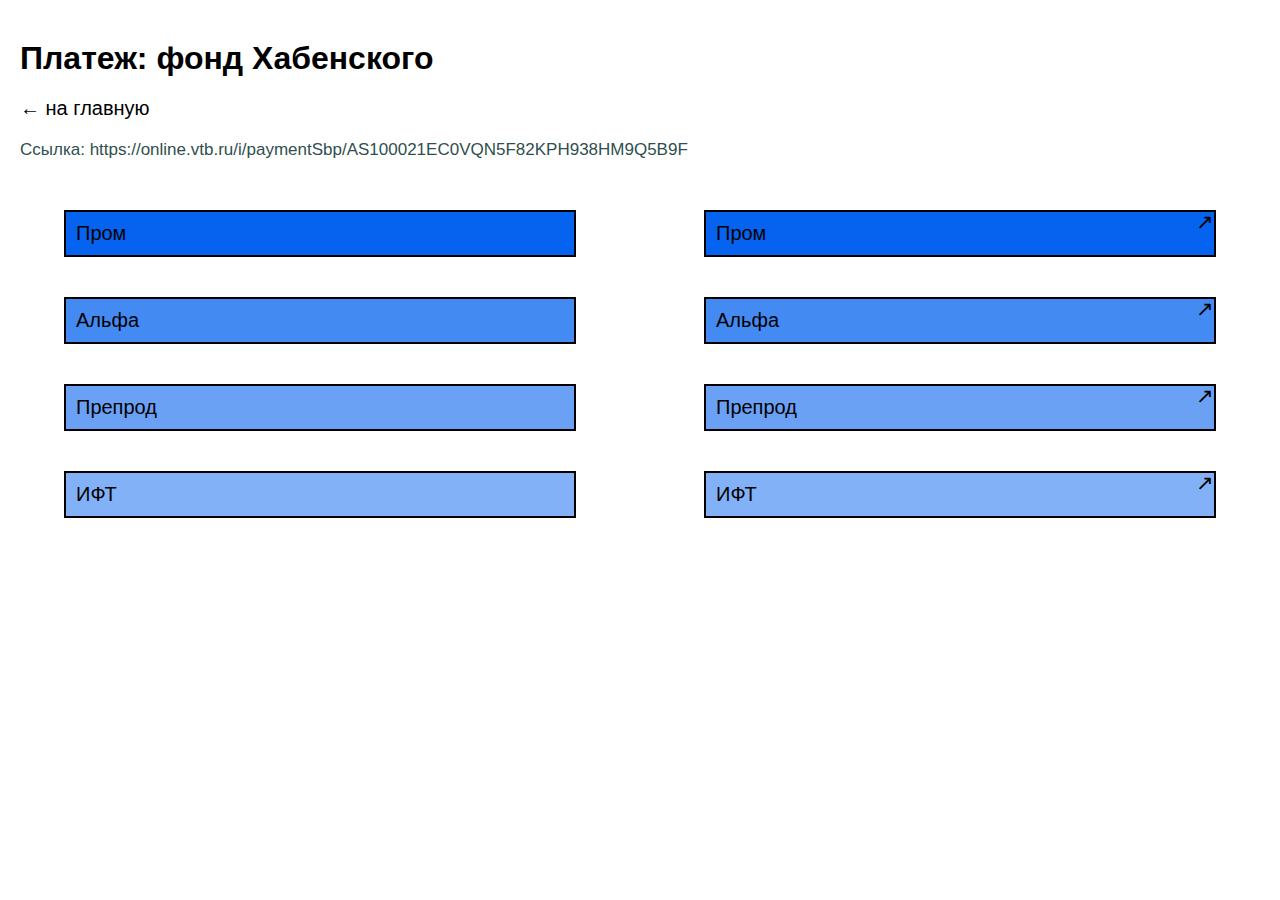
<file: sbp_pay.html>
<!DOCTYPE html>
<html lang="en">
  <head>
    <meta charset="UTF-8" />
    <meta
      name="viewport"
      content="width=device-width,minimum-scale=1,viewport-fit=cover"
    />
    <title>СБП</title>
    <link rel="stylesheet" href="./styles.css" />
  </head>

  <body class="page_sbp_pay">
    <div class="content">
      <div class="header">
        <h1>Платеж: фонд Хабенского</h1>

        <a href="/sbp_links/index.html">← на главную</a>

        <p>
          Ссылка:
          https://online.vtb.ru/i/paymentSbp/AS100021EC0VQN5F82KPH938HM9Q5B9F
        </p>
      </div>

      <div class="buttons">
        <div class="btn-group">
          <a
            class="prom"
            href="https://online.vtb.ru/i/paymentSbp/AS100021EC0VQN5F82KPH938HM9Q5B9F"
            >Пром</a
          >
        </div>

        <div class="btn-group">
          <a
            class="prom new-tab"
            href="https://online.vtb.ru/i/paymentSbp/AS100021EC0VQN5F82KPH938HM9Q5B9F"
            target="_blank"
            >Пром</a
          >
        </div>

        <div class="btn-group">
          <a
            class="alpha"
            href="https://online-alpha.vtb.ru/i/paymentSbp/AS100021EC0VQN5F82KPH938HM9Q5B9F"
            >Альфа</a
          >
        </div>

        <div class="btn-group">
          <a
            class="alpha new-tab"
            href="https://online-alpha.vtb.ru/i/paymentSbp/AS100021EC0VQN5F82KPH938HM9Q5B9F"
            target="_blank"
            >Альфа</a
          >
        </div>

        <div class="btn-group">
          <a
            class="beta"
            href="https://beta.rr-ibrb.test.vtb.ru/i/paymentSbp/AS100021EC0VQN5F82KPH938HM9Q5B9F"
            >Препрод</a
          >
        </div>

        <div class="btn-group">
          <a
            class="beta new-tab"
            href="https://beta.rr-ibrb.test.vtb.ru/i/paymentSbp/AS100021EC0VQN5F82KPH938HM9Q5B9F"
            target="_blank"
            >Препрод</a
          >
        </div>

        <div class="btn-group">
          <a
            class="ift"
            href="https://online.if.test.vtb.ru/i/paymentSbp/AS100021EC0VQN5F82KPH938HM9Q5B9F"
            >ИФТ</a
          >
        </div>

        <div class="btn-group">
          <a
            class="ift new-tab"
            href="https://online.if.test.vtb.ru/i/paymentSbp/AS100021EC0VQN5F82KPH938HM9Q5B9F"
            target="_blank"
            >ИФТ</a
          >
        </div>
      </div>
    </div>
  </body>
</html>
</file>
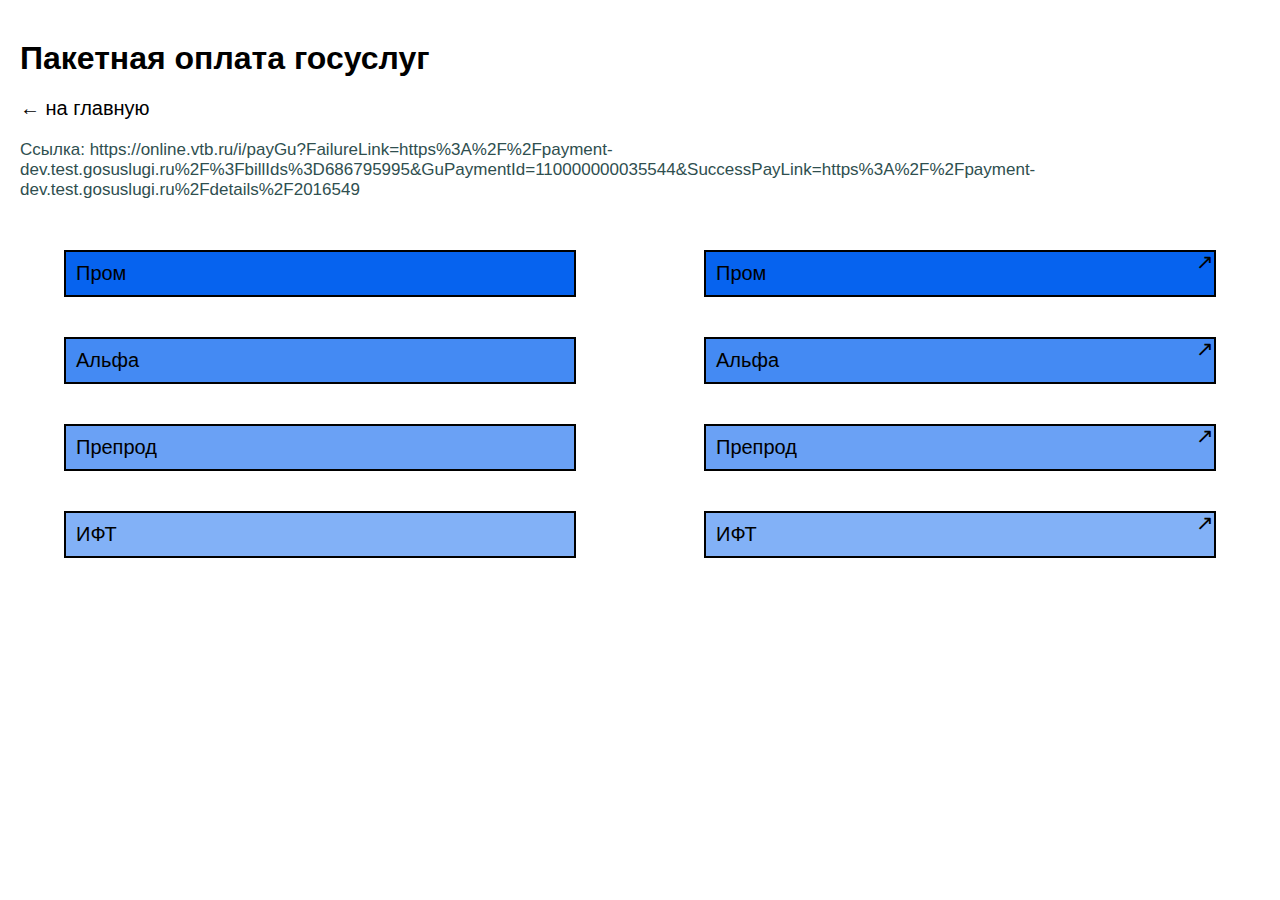
<file: sbp_pay_gu.html>
<!DOCTYPE html>
<html lang="en">
  <head>
    <meta charset="UTF-8" />
    <meta
      name="viewport"
      content="width=device-width,minimum-scale=1,viewport-fit=cover"
    />
    <title>СБП</title>
    <link rel="stylesheet" href="./styles.css" />
  </head>

  <body class="page_pay_gu">
    <div class="content">
      <div class="header">
        <h1>Пакетная оплата госуслуг</h1>

        <a href="/sbp_links/index.html">← на главную</a>

        <p>
          Ссылка:
          https://online.vtb.ru/i/payGu?FailureLink=https%3A%2F%2Fpayment-dev.test.gosuslugi.ru%2F%3FbillIds%3D686795995&GuPaymentId=110000000035544&SuccessPayLink=https%3A%2F%2Fpayment-dev.test.gosuslugi.ru%2Fdetails%2F2016549
        </p>
      </div>

      <div class="buttons">
        <div class="btn-group">
          <a
            class="prom"
            href="https://online.vtb.ru/i/payGu?FailureLink=https%3A%2F%2Fpayment-dev.test.gosuslugi.ru%2F%3FbillIds%3D686795995&GuPaymentId=110000000035544&SuccessPayLink=https%3A%2F%2Fpayment-dev.test.gosuslugi.ru%2Fdetails%2F2016549"
            >Пром</a
          >
        </div>

        <div class="btn-group">
          <a
            class="prom new-tab"
            href="https://online.vtb.ru/i/payGu?FailureLink=https%3A%2F%2Fpayment-dev.test.gosuslugi.ru%2F%3FbillIds%3D686795995&GuPaymentId=110000000035544&SuccessPayLink=https%3A%2F%2Fpayment-dev.test.gosuslugi.ru%2Fdetails%2F2016549"
            target="_blank"
            >Пром</a
          >
        </div>

        <div class="btn-group">
          <a
            class="alpha"
            href="https://online-alpha.vtb.ru/i/payGu?FailureLink=https%3A%2F%2Fpayment-dev.test.gosuslugi.ru%2F%3FbillIds%3D686795995&GuPaymentId=110000000035544&SuccessPayLink=https%3A%2F%2Fpayment-dev.test.gosuslugi.ru%2Fdetails%2F2016549"
            >Альфа</a
          >
        </div>

        <div class="btn-group">
          <a
            class="alpha new-tab"
            href="https://online-alpha.vtb.ru/i/payGu?FailureLink=https%3A%2F%2Fpayment-dev.test.gosuslugi.ru%2F%3FbillIds%3D686795995&GuPaymentId=110000000035544&SuccessPayLink=https%3A%2F%2Fpayment-dev.test.gosuslugi.ru%2Fdetails%2F2016549"
            target="_blank"
            >Альфа</a
          >
        </div>

        <div class="btn-group">
          <a
            class="beta"
            href="https://beta.rr-ibrb.test.vtb.ru/i/payGu?FailureLink=https%3A%2F%2Fpayment-dev.test.gosuslugi.ru%2F%3FbillIds%3D686795995&GuPaymentId=110000000035544&SuccessPayLink=https%3A%2F%2Fpayment-dev.test.gosuslugi.ru%2Fdetails%2F2016549"
            >Препрод</a
          >
        </div>

        <div class="btn-group">
          <a
            class="beta new-tab"
            href="https://beta.rr-ibrb.test.vtb.ru/i/payGu?FailureLink=https%3A%2F%2Fpayment-dev.test.gosuslugi.ru%2F%3FbillIds%3D686795995&GuPaymentId=110000000035544&SuccessPayLink=https%3A%2F%2Fpayment-dev.test.gosuslugi.ru%2Fdetails%2F2016549"
            target="_blank"
            >Препрод</a
          >
        </div>

        <div class="btn-group">
          <a
            class="ift"
            href="https://online.if.test.vtb.ru/i/payGu?FailureLink=https%3A%2F%2Fpayment-dev.test.gosuslugi.ru%2F%3FbillIds%3D686795995&GuPaymentId=110000000035544&SuccessPayLink=https%3A%2F%2Fpayment-dev.test.gosuslugi.ru%2Fdetails%2F2016549"
            >ИФТ</a
          >
        </div>

        <div class="btn-group">
          <a
            class="ift new-tab"
            href="https://online.if.test.vtb.ru/i/payGu?FailureLink=https%3A%2F%2Fpayment-dev.test.gosuslugi.ru%2F%3FbillIds%3D686795995&GuPaymentId=110000000035544&SuccessPayLink=https%3A%2F%2Fpayment-dev.test.gosuslugi.ru%2Fdetails%2F2016549"
            target="_blank"
            >ИФТ</a
          >
        </div>
      </div>
    </div>
  </body>
</html>
</file>
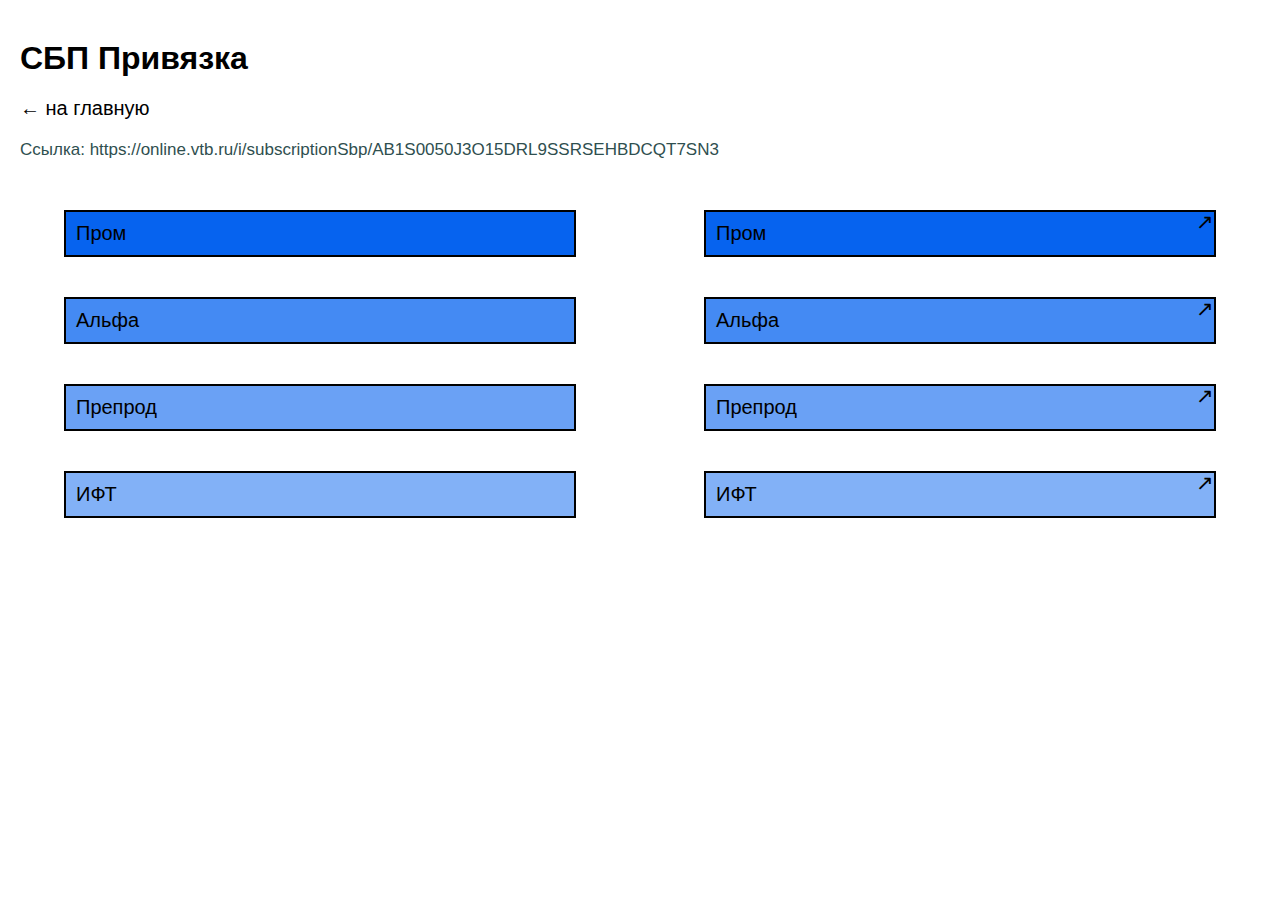
<file: sbp_pay_sub.html>
<!DOCTYPE html>
<html lang="en">
  <head>
    <meta charset="UTF-8" />
    <meta
      name="viewport"
      content="width=device-width,minimum-scale=1,viewport-fit=cover"
    />
    <title>СБП</title>
    <link rel="stylesheet" href="./styles.css" />
  </head>

  <body class="page_sbp_pay_sub">
    <div class="content">
      <div class="header">
        <h1>СБП Привязка</h1>

        <a href="/sbp_links/index.html">← на главную</a>

        <p>
          Ссылка:
          https://online.vtb.ru/i/subscriptionSbp/AB1S0050J3O15DRL9SSRSEHBDCQT7SN3
        </p>
      </div>

      <div class="buttons">
        <div class="btn-group">
          <a
            class="prom"
            href="https://online.vtb.ru/i/subscriptionSbp/AB1S0050J3O15DRL9SSRSEHBDCQT7SN3"
            >Пром</a
          >
        </div>

        <div class="btn-group">
          <a
            class="prom new-tab"
            href="https://online.vtb.ru/i/subscriptionSbp/AB1S0050J3O15DRL9SSRSEHBDCQT7SN3"
            target="_blank"
            >Пром</a
          >
        </div>

        <div class="btn-group">
          <a
            class="alpha"
            href="https://online-alpha.vtb.ru/i/subscriptionSbp/AB1S0050J3O15DRL9SSRSEHBDCQT7SN3"
            >Альфа</a
          >
        </div>

        <div class="btn-group">
          <a
            class="alpha new-tab"
            href="https://online-alpha.vtb.ru/i/subscriptionSbp/AB1S0050J3O15DRL9SSRSEHBDCQT7SN3"
            target="_blank"
            >Альфа</a
          >
        </div>

        <div class="btn-group">
          <a
            class="beta"
            href="https://beta.rr-ibrb.test.vtb.ru/i/subscriptionSbp/AB1S0050J3O15DRL9SSRSEHBDCQT7SN3"
            >Препрод</a
          >
        </div>

        <div class="btn-group">
          <a
            class="beta new-tab"
            href="https://beta.rr-ibrb.test.vtb.ru/i/subscriptionSbp/AB1S0050J3O15DRL9SSRSEHBDCQT7SN3"
            target="_blank"
            >Препрод</a
          >
        </div>

        <div class="btn-group">
          <a
            class="ift"
            href="https://online.if.test.vtb.ru/i/subscriptionSbp/AB1S0050J3O15DRL9SSRSEHBDCQT7SN3"
            >ИФТ</a
          >
        </div>

        <div class="btn-group">
          <a
            class="ift new-tab"
            href="https://online.if.test.vtb.ru/i/subscriptionSbp/AB1S0050J3O15DRL9SSRSEHBDCQT7SN3"
            target="_blank"
            >ИФТ</a
          >
        </div>
      </div>
    </div>
  </body>
</html>
</file>
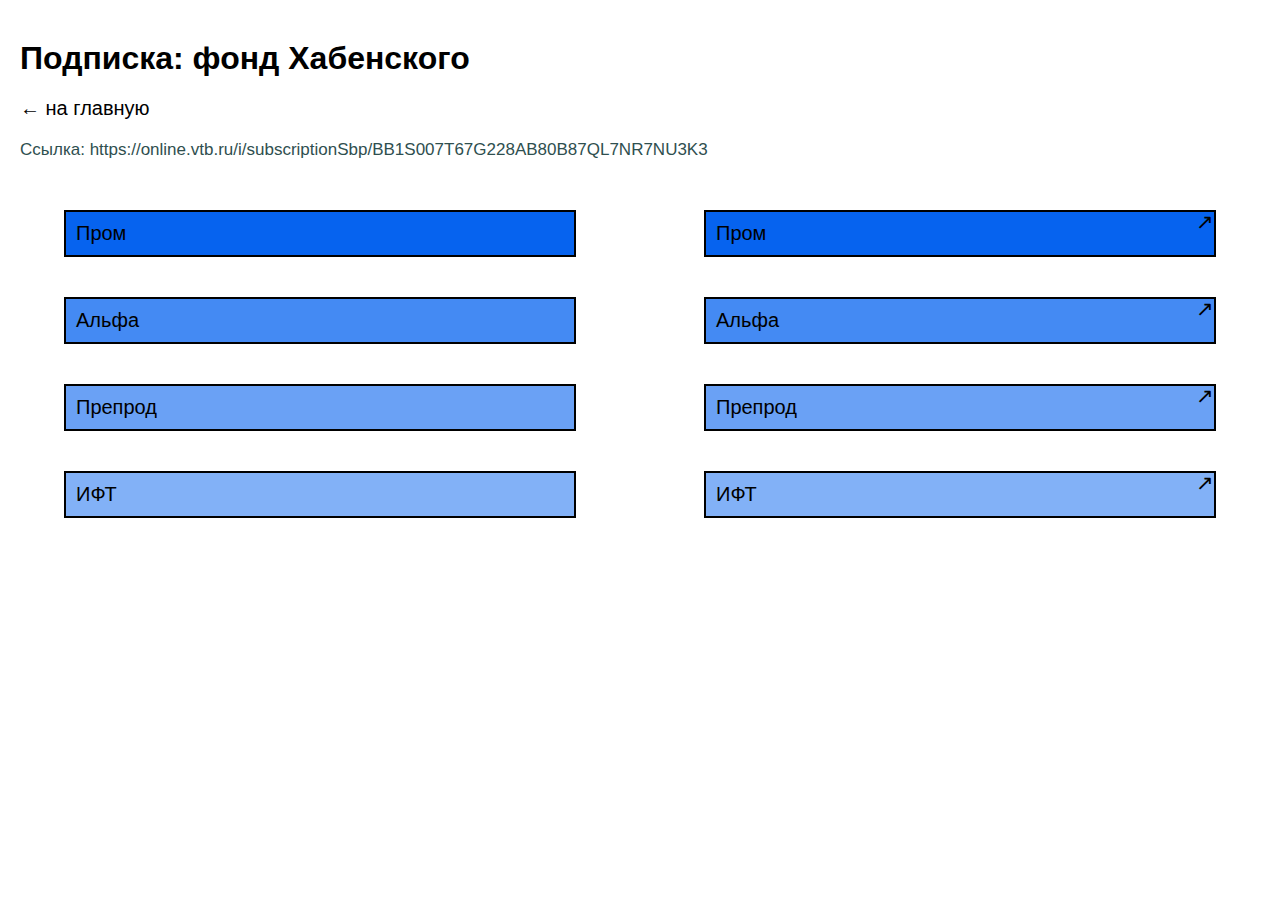
<file: sbp_sub.html>
<!DOCTYPE html>
<html lang="en">
  <head>
    <meta charset="UTF-8" />
    <meta
      name="viewport"
      content="width=device-width,minimum-scale=1,viewport-fit=cover"
    />
    <title>СБП</title>
    <link rel="stylesheet" href="./styles.css" />
  </head>

  <body class="page_sbp_sub">
    <div class="content">
      <div class="header">
        <h1>Подписка: фонд Хабенского</h1>

        <a href="/sbp_links/index.html">← на главную</a>

        <p>
          Ссылка:
          https://online.vtb.ru/i/subscriptionSbp/BB1S007T67G228AB80B87QL7NR7NU3K3
        </p>
      </div>

      <div class="buttons">
        <div class="btn-group">
          <a
            class="prom"
            href="https://online.vtb.ru/i/subscriptionSbp/BB1S007T67G228AB80B87QL7NR7NU3K3"
            >Пром</a
          >
        </div>

        <div class="btn-group">
          <a
            class="prom new-tab"
            href="https://online.vtb.ru/i/subscriptionSbp/BB1S007T67G228AB80B87QL7NR7NU3K3"
            target="_blank"
            >Пром</a
          >
        </div>

        <div class="btn-group">
          <a
            class="alpha"
            href="https://online-alpha.vtb.ru/i/subscriptionSbp/BB1S007T67G228AB80B87QL7NR7NU3K3"
            >Альфа</a
          >
        </div>

        <div class="btn-group">
          <a
            class="alpha new-tab"
            href="https://online-alpha.vtb.ru/i/subscriptionSbp/BB1S007T67G228AB80B87QL7NR7NU3K3"
            target="_blank"
            >Альфа</a
          >
        </div>

        <div class="btn-group">
          <a
            class="beta"
            href="https://beta.rr-ibrb.test.vtb.ru/i/subscriptionSbp/BB1S007T67G228AB80B87QL7NR7NU3K3"
            >Препрод</a
          >
        </div>

        <div class="btn-group">
          <a
            class="beta new-tab"
            href="https://beta.rr-ibrb.test.vtb.ru/i/subscriptionSbp/BB1S007T67G228AB80B87QL7NR7NU3K3"
            target="_blank"
            >Препрод</a
          >
        </div>

        <div class="btn-group">
          <a
            class="ift"
            href="https://online.if.test.vtb.ru/i/subscriptionSbp/BB1S007T67G228AB80B87QL7NR7NU3K3"
            >ИФТ</a
          >
        </div>

        <div class="btn-group">
          <a
            class="ift new-tab"
            href="https://online.if.test.vtb.ru/i/subscriptionSbp/BB1S007T67G228AB80B87QL7NR7NU3K3"
            target="_blank"
            >ИФТ</a
          >
        </div>
      </div>
    </div>
  </body>
</html>
</file>
<file: styles.css>
* {
  padding: 0;
  margin: 0;
  box-sizing: border-box;
}

.content {
  height: 100%;
  padding: 10px;

  color: black;
  font-family: Arial, Helvetica, sans-serif;
}

.header {
  padding: 20px 10px;
}

h1 {
  padding-block: 10px;
}

.header a {
  display: block;
  padding-block: 10px;
  font-size: 20px;
  color: black;
  text-decoration: none;
}

.header p {
  padding-block: 10px;
  font-size: 17px;
  color: darkslategray;
  word-wrap: break-word;
}

.buttons {
  padding-block: 10px;
  display: grid;
  grid-template-columns: repeat(2, 1fr);
  align-items: center;
  gap: 20px;
}

.main .btn-group a {
  width: 100%;
}

.btn-group {
  padding: 10px;
  display: flex;
  align-items: center;
  justify-content: center;
}

.btn-group a {
  position: relative;
  padding: 10px;
  min-width: 40vw;
  font-size: 20px;
  background-color: white;
  border: 2px solid black;
  color: black;
  text-decoration: none;
}

.btn-group a:hover {
  color: white;
  background-color: black;
  cursor: pointer;
}

.btn-group a.new-tab::after {
  content: "↗";
  position: absolute;
  right: 0;
  top: 0;
  font-size: 1.3rem;
  line-height: 1;
}

.btn-group a.prom {
  background-color: rgb(6, 99, 239);
}

.btn-group a.alpha {
  background-color: rgba(6, 99, 239, 0.75);
}

.btn-group a.beta {
  background-color: rgba(6, 99, 239, 0.6);
}

.btn-group a.ift {
  background-color: rgba(6, 99, 239, 0.5);
}

@media (max-width: 767px) {
  .main {
    grid-template-columns: repeat(1, 1fr);
  }
}

@media (min-width: 1024px) {
  .main .btn-group a {
    min-width: fit-content;
    width: 30vw;
  }
}
</file>
